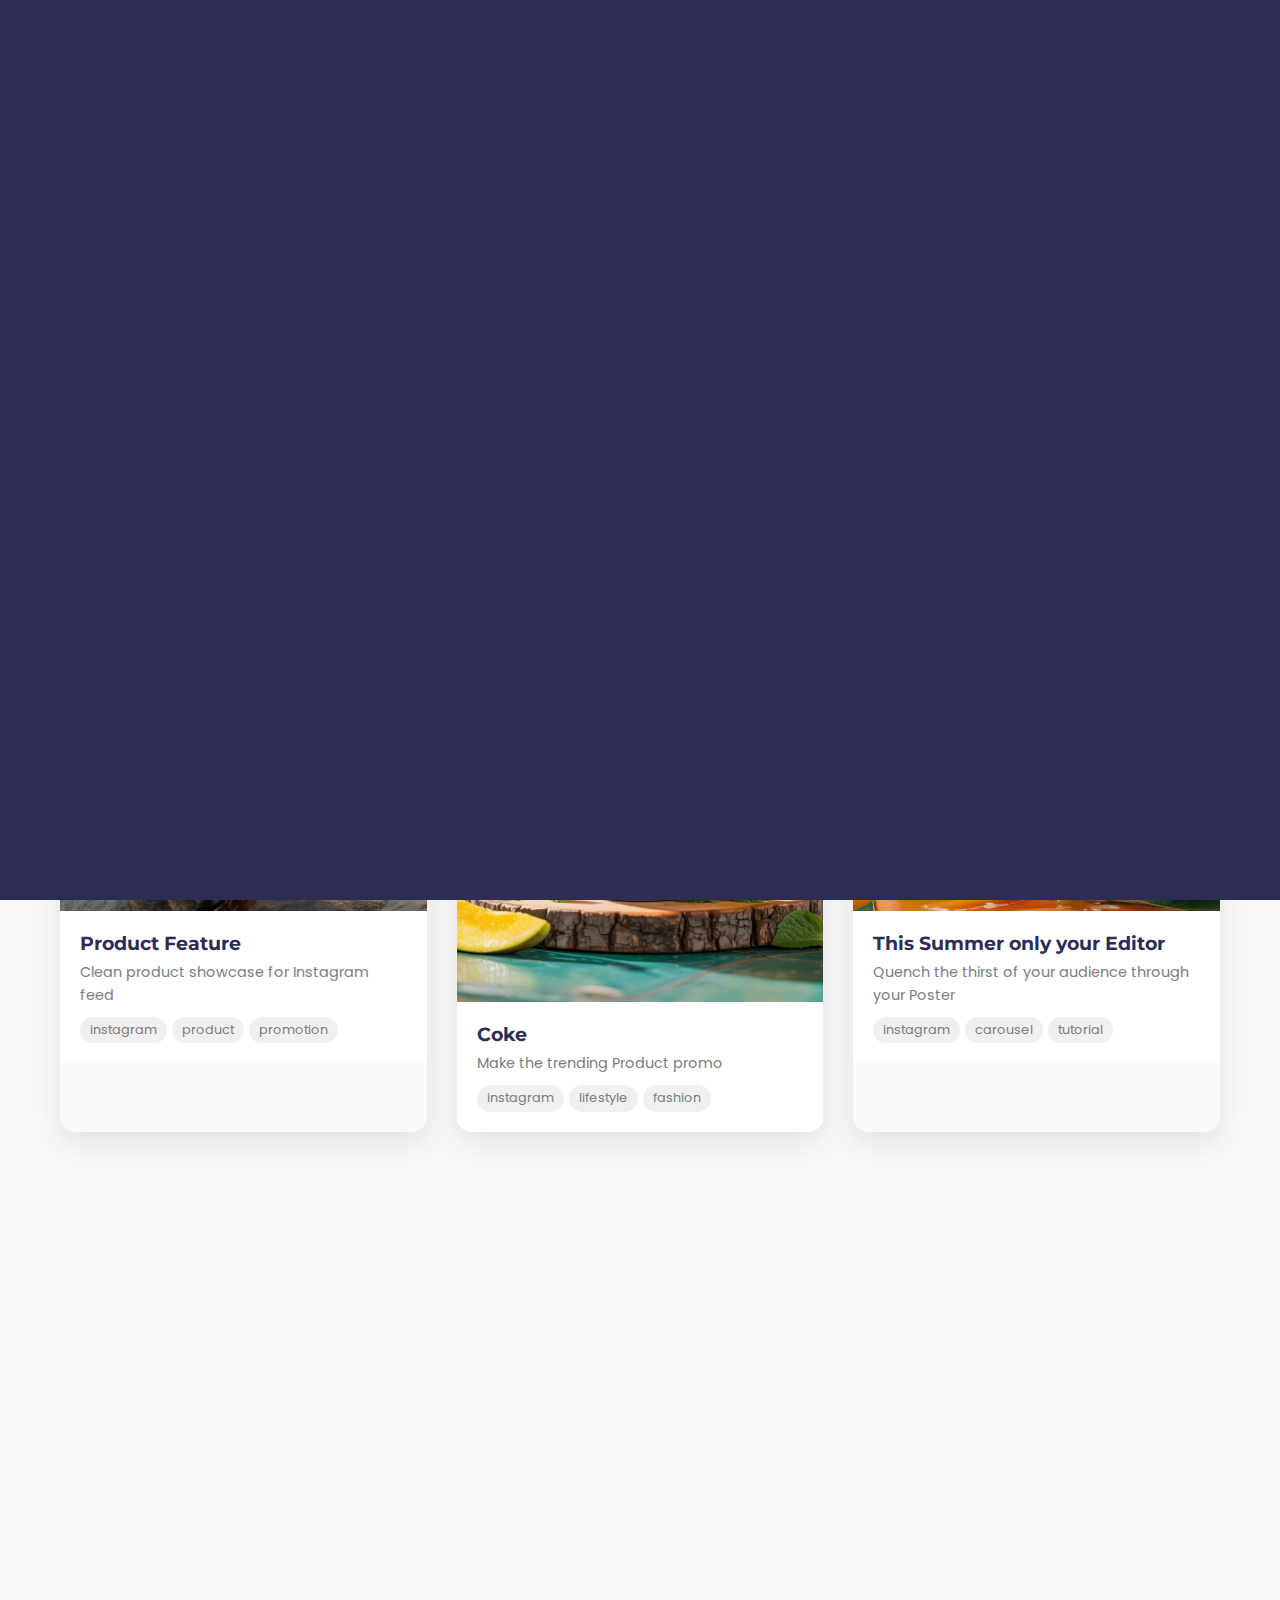
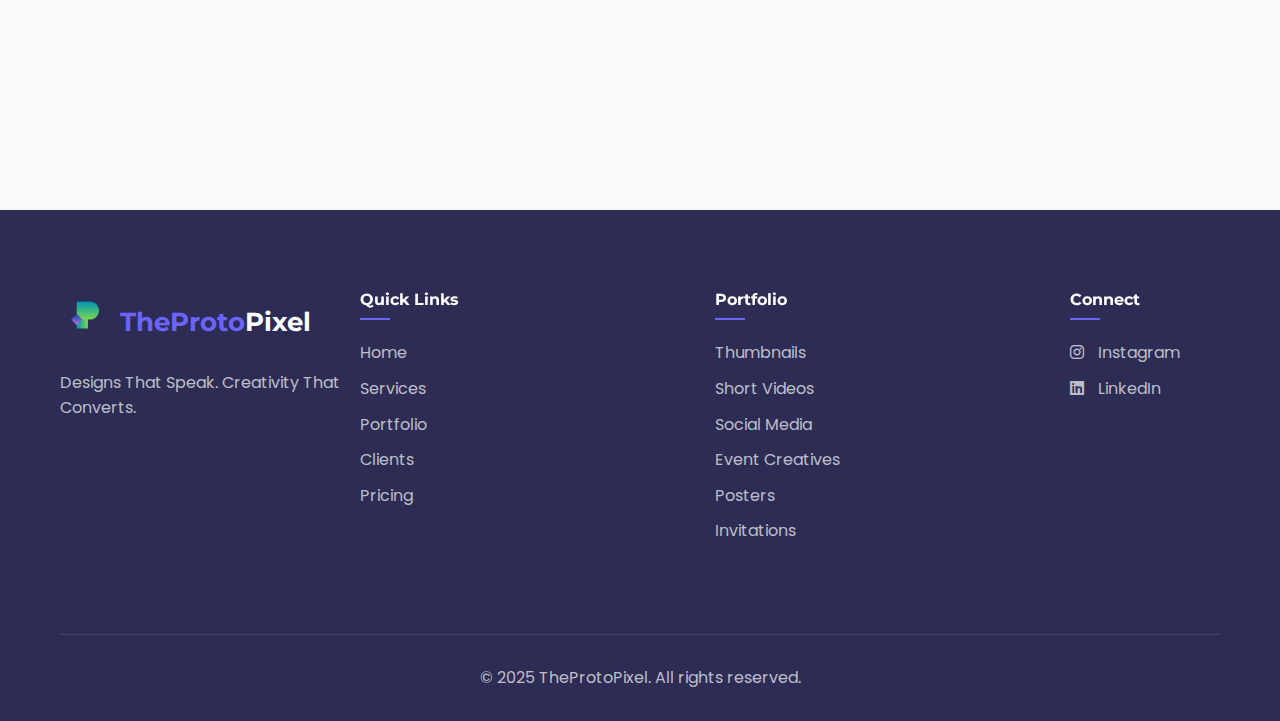
<file: portfolio/social-media.html>
<!DOCTYPE html>
<html lang="en">
<head>
    <meta charset="UTF-8">
    <meta name="viewport" content="width=device-width, initial-scale=1.0">
    <title>Social Media Creatives - TheProtoPixel</title>
    <link rel="stylesheet" href="../css/style.css">
    <!-- Google Fonts -->
    <link rel="preconnect" href="https://fonts.googleapis.com">
    <link rel="preconnect" href="https://fonts.gstatic.com" crossorigin>
    <link href="https://fonts.googleapis.com/css2?family=Poppins:wght@300;400;500;600;700&family=Montserrat:wght@400;500;600;700&display=swap" rel="stylesheet">
    <!-- Font Awesome for icons -->
    <link rel="stylesheet" href="https://cdnjs.cloudflare.com/ajax/libs/font-awesome/6.4.0/css/all.min.css">
    <!-- AOS Animation Library -->
    <link href="https://unpkg.com/aos@2.3.1/dist/aos.css" rel="stylesheet">
    <style>
        /* Additional styles specific to portfolio pages */
        .portfolio-header {
            background-color: var(--dark-color);
            padding: 120px 0 60px;
            color: white;
            text-align: center;
        }
        
        .portfolio-header h1 {
            margin-bottom: 10px;
        }
        
        .portfolio-header p {
            color: rgba(255, 255, 255, 0.8);
            max-width: 600px;
            margin: 0 auto;
        }
        
        .portfolio-gallery {
            padding: 60px 0;
        }
        
        .portfolio-gallery-grid {
            display: grid;
            grid-template-columns: repeat(auto-fill, minmax(300px, 1fr));
            gap: 30px;
            margin-top: 40px;
        }
        
        .portfolio-gallery-item {
            border-radius: 15px;
            overflow: hidden;
            box-shadow: 0 10px 30px rgba(0, 0, 0, 0.1);
            transition: all 0.3s ease;
            opacity: 1;
        }
        
        .portfolio-gallery-item:hover {
            transform: translateY(-10px);
            box-shadow: 0 15px 40px rgba(108, 99, 255, 0.2);
        }
        
        /* 1:1 Aspect Ratio */
        .ratio-1-1 {
            position: relative;
            padding-top: 100%; /* 1:1 Aspect Ratio */
            overflow: hidden;
        }
        
        /* 4:5 Aspect Ratio */
        .ratio-4-5 {
            position: relative;
            padding-top: 125%; /* 4:5 Aspect Ratio */
            overflow: hidden;
        }
        
        .portfolio-gallery-img img {
            position: absolute;
            top: 0;
            left: 0;
            width: 100%;
            height: 100%;
            object-fit: cover;
            transition: transform 0.5s ease;
        }
        
        .portfolio-gallery-item:hover .portfolio-gallery-img img {
            transform: scale(1.1);
        }
        
        .portfolio-gallery-info {
            padding: 20px;
            background-color: white;
        }
        
        .portfolio-gallery-info h3 {
            margin-bottom: 5px;
            font-size: 1.2rem;
        }
        
        .portfolio-gallery-info p {
            color: var(--gray-color);
            margin-bottom: 10px;
            font-size: 0.9rem;
        }
        
        .portfolio-tags {
            display: flex;
            flex-wrap: wrap;
            gap: 5px;
        }
        
        .portfolio-tag {
            background-color: #f0f0f0;
            color: var(--gray-color);
            padding: 3px 10px;
            border-radius: 50px;
            font-size: 0.8rem;
        }
        
        .back-link {
            display: inline-flex;
            align-items: center;
            color: white;
            margin-bottom: 20px;
        }
        
        .back-link i {
            margin-right: 5px;
        }
        
        /* Carousel indicator */
        .carousel-indicator {
            position: absolute;
            top: 15px;
            right: 15px;
            background-color: rgba(0, 0, 0, 0.5);
            color: white;
            padding: 3px 10px;
            border-radius: 50px;
            font-size: 0.8rem;
            display: flex;
            align-items: center;
        }
        
        .carousel-indicator i {
            margin-right: 5px;
            font-size: 0.7rem;
        }
    </style>
</head>
<body>
    <!-- Navigation -->
    <nav class="navbar scrolled">
        <div class="container">
            <div class="logo">
                <a href="../index.html">
                    <img src="../images/my logo.png" alt="TheProtoPixel Logo" class="site-logo">
                    <span class="logo-text"><span class="highlight">TheProto</span>Pixel</span>
                </a>
            </div>
            <div class="nav-toggle" id="navToggle">
                <span></span>
                <span></span>
                <span></span>
            </div>
            <ul class="nav-menu">
                <li><a href="../index.html#home" class="nav-link">Home</a></li>
                <li><a href="../index.html#services" class="nav-link">Services</a></li>
                <li><a href="../index.html#portfolio" class="nav-link">Portfolio</a></li>
                <li><a href="../index.html#clients" class="nav-link">Clients</a></li>
                <li><a href="../index.html#testimonials" class="nav-link">Testimonials</a></li>
                <li><a href="../index.html#pricing" class="nav-link">Pricing</a></li>
                <li><a href="../index.html#contact" class="nav-link">Contact</a></li>
            </ul>
        </div>
    </nav>

    <!-- Portfolio Header -->
    <header class="portfolio-header">
        <div class="container">
            <a href="../index.html#portfolio" class="back-link">
                <i class="fas fa-arrow-left"></i> Back to Portfolio
            </a>
            <h1>Social Media Creatives</h1>
            <p>Engaging content for Instagram, Facebook, and LinkedIn</p>
        </div>
    </header>

    <!-- Portfolio Gallery -->
    <section class="portfolio-gallery">
        <div class="container">
            <!-- Search and Filter -->
            <div class="portfolio-search">
                <input type="text" placeholder="Search by title or tag...">
                <button><i class="fas fa-search"></i></button>
            </div>
            
            <div class="portfolio-filter">
                <button class="filter-btn active" data-filter="all">All</button>
                <button class="filter-btn" data-filter="instagram">Instagram</button>
                <button class="filter-btn" data-filter="facebook">YouTube</button>
                <button class="filter-btn" data-filter="linkedin">LinkedIn</button>
                <button class="filter-btn" data-filter="carousel">Carousel</button>
                <button class="filter-btn" data-filter="product">Product</button>
            </div>
            
            <!-- Portfolio Items -->
            <div class="portfolio-gallery-grid">
                <!-- Item 1 - 1:1 Ratio -->
                <div class="portfolio-gallery-item" data-tags="instagram product" data-aos="fade-up">
                    <div class="portfolio-gallery-img ratio-1-1">
                        <img src="../images/Creatives/Product/perfume.jpeg" alt="Product Promotion Post">
                    </div>
                    <div class="portfolio-gallery-info">
                        <h3>Product Feature</h3>
                        <p>Clean product showcase for Instagram feed</p>
                        <div class="portfolio-tags">
                            <span class="portfolio-tag">instagram</span>
                            <span class="portfolio-tag">product</span>
                            <span class="portfolio-tag">promotion</span>
                        </div>
                    </div>
                </div>
                
                <!-- Item 2 - 4:5 Ratio -->
                <div class="portfolio-gallery-item" data-tags="instagram product promotion" data-aos="fade-up" data-aos-delay="100">
                    <div class="portfolio-gallery-img ratio-4-5">
                        <img src="../images/Creatives/Product/cocacola.jpeg" alt="Product Promotion Post">
                    </div>
                    <div class="portfolio-gallery-info">
                        <h3>Coke</h3>
                        <p>Make the trending Product promo</p>
                        <div class="portfolio-tags">
                            <span class="portfolio-tag">instagram</span>
                            <span class="portfolio-tag">lifestyle</span>
                            <span class="portfolio-tag">fashion</span>
                        </div>
                    </div>
                </div>
                
                <!-- Item 3 - 1:1 Ratio with Carousel Indicator -->
                <div class="portfolio-gallery-item" data-tags="instagram product promotion" data-aos="fade-up" data-aos-delay="200">
                    <div class="portfolio-gallery-img ratio-1-1">
                        <img src="../images/Creatives/Product/juice.jpeg" alt="Product Promotion Post">
                    </div>
                    <div class="portfolio-gallery-info">
                        <h3>This Summer only your Editor</h3>
                        <p>Quench the thirst of your audience through your Poster</p>
                        <div class="portfolio-tags">
                            <span class="portfolio-tag">instagram</span>
                            <span class="portfolio-tag">carousel</span>
                            <span class="portfolio-tag">tutorial</span>
                        </div>
                    </div>
                </div>
                
                <!-- Item 4 - 1:1 Ratio -->
                <div class="portfolio-gallery-item" data-tags="product promotion" data-aos="fade-up" data-aos-delay="300">
                    <div class="portfolio-gallery-img ratio-1-1">
                        <img src="../images/Creatives/Product/bag.jpeg" alt="Product Promotion Post">
                    </div>
                    <div class="portfolio-gallery-info">
                        <h3>Promote your Purse & Bags</h3>
                        <p>TheProtoPixel is here to make your brand alive</p>
                        <div class="portfolio-tags">
                            <span class="portfolio-tag">facebook</span>
                            <span class="portfolio-tag">quote</span>
                            <span class="portfolio-tag">motivation</span>
                        </div>
                    </div>
                </div>
                
                <!-- Item 5 - 1:1 Ratio -->
                <div class="portfolio-gallery-item" data-tags="product promotion" data-aos="fade-up" data-aos-delay="400">
                    <div class="portfolio-gallery-img ratio-1-1">
                        <img src="../images/Creatives/Product/beer.jpeg" alt="Product Promotion Post">
                    </div>
                    <div class="portfolio-gallery-info">
                        <h3>Make Your Brand Visible</h3>
                        <p>Brand Visibility</p>
                        <div class="portfolio-tags">
                            <span class="portfolio-tag">linkedin</span>
                            <span class="portfolio-tag">business</span>
                            <span class="portfolio-tag">professional</span>
                        </div>
                    </div>
                </div>
                
                <!-- Item 6 - 4:5 Ratio with Carousel Indicator -->
                <div class="portfolio-gallery-item" data-tags="instagram product" data-aos="fade-up" data-aos-delay="500">
                    <div class="portfolio-gallery-img ratio-4-5">
                        <img src="../images/Creatives/Product/redbull.jpeg" alt="Product Promotion Post">
                    </div>
                    <div class="portfolio-gallery-info">
                        <h3>Product Features</h3>
                        <p>Product showcase Motion Elements</p>
                        <div class="portfolio-tags">
                            <span class="portfolio-tag">instagram</span>
                            <span class="portfolio-tag">carousel</span>
                            <span class="portfolio-tag">product</span>
                        </div>
                    </div>
                </div>
            </div>
        </div>
    </section>

    <!-- Footer -->
    <footer class="footer">
        <div class="container">
            <div class="footer-content">
                <div class="footer-logo">
                    <a href="../index.html">
                        <img src="../images/my logo.png" alt="TheProtoPixel Logo" class="footer-site-logo">
                        <span class="footer-logo-text"><span class="highlight">TheProto</span>Pixel</span>
                    </a>
                    <p>Designs That Speak. Creativity That Converts.</p>
                </div>
                <div class="footer-links">
                    <div class="footer-column">
                        <h4>Quick Links</h4>
                        <ul>
                            <li><a href="../index.html#home">Home</a></li>
                            <li><a href="../index.html#services">Services</a></li>
                            <li><a href="../index.html#portfolio">Portfolio</a></li>
                            <li><a href="../index.html#clients">Clients</a></li>
                            <li><a href="../index.html#pricing">Pricing</a></li>
                        </ul>
                    </div>
                    <div class="footer-column">
                        <h4>Portfolio</h4>
                        <ul>
                            <li><a href="thumbnails.html">Thumbnails</a></li>
                            <li><a href="shorts.html">Short Videos</a></li>
                            <li><a href="social-media.html">Social Media</a></li>
                            <li><a href="events.html">Event Creatives</a></li>
                            <li><a href="posters.html">Posters</a></li>
                            <li><a href="invitations.html">Invitations</a></li>
                        </ul>
                    </div>
                    <div class="footer-column">
                        <h4>Connect</h4>
                        <ul>
                            <li><a href="https://www.instagram.com/theprotopixel"><i class="fab fa-instagram"></i> Instagram</a></li>                            
                            <li><a href="https://www.linkedin.com/company/107129931"><i class="fab fa-linkedin"></i> LinkedIn</a></li>
                        </ul>
                    </div>
                </div>
            </div>
            <div class="footer-bottom">
                <p>&copy; 2025 TheProtoPixel. All rights reserved.</p>
            </div>
        </div>
    </footer>

    <!-- Back to Top Button -->
    <a href="../portfolio/social-media.html" class="back-to-top active">
        <i class="fas fa-arrow-up"></i>
    </a>

    <!-- Scripts -->
    <script src="https://unpkg.com/aos@2.3.1/dist/aos.js"></script>
    <script src="../js/script.js"></script>
</body>
</html>
</file>
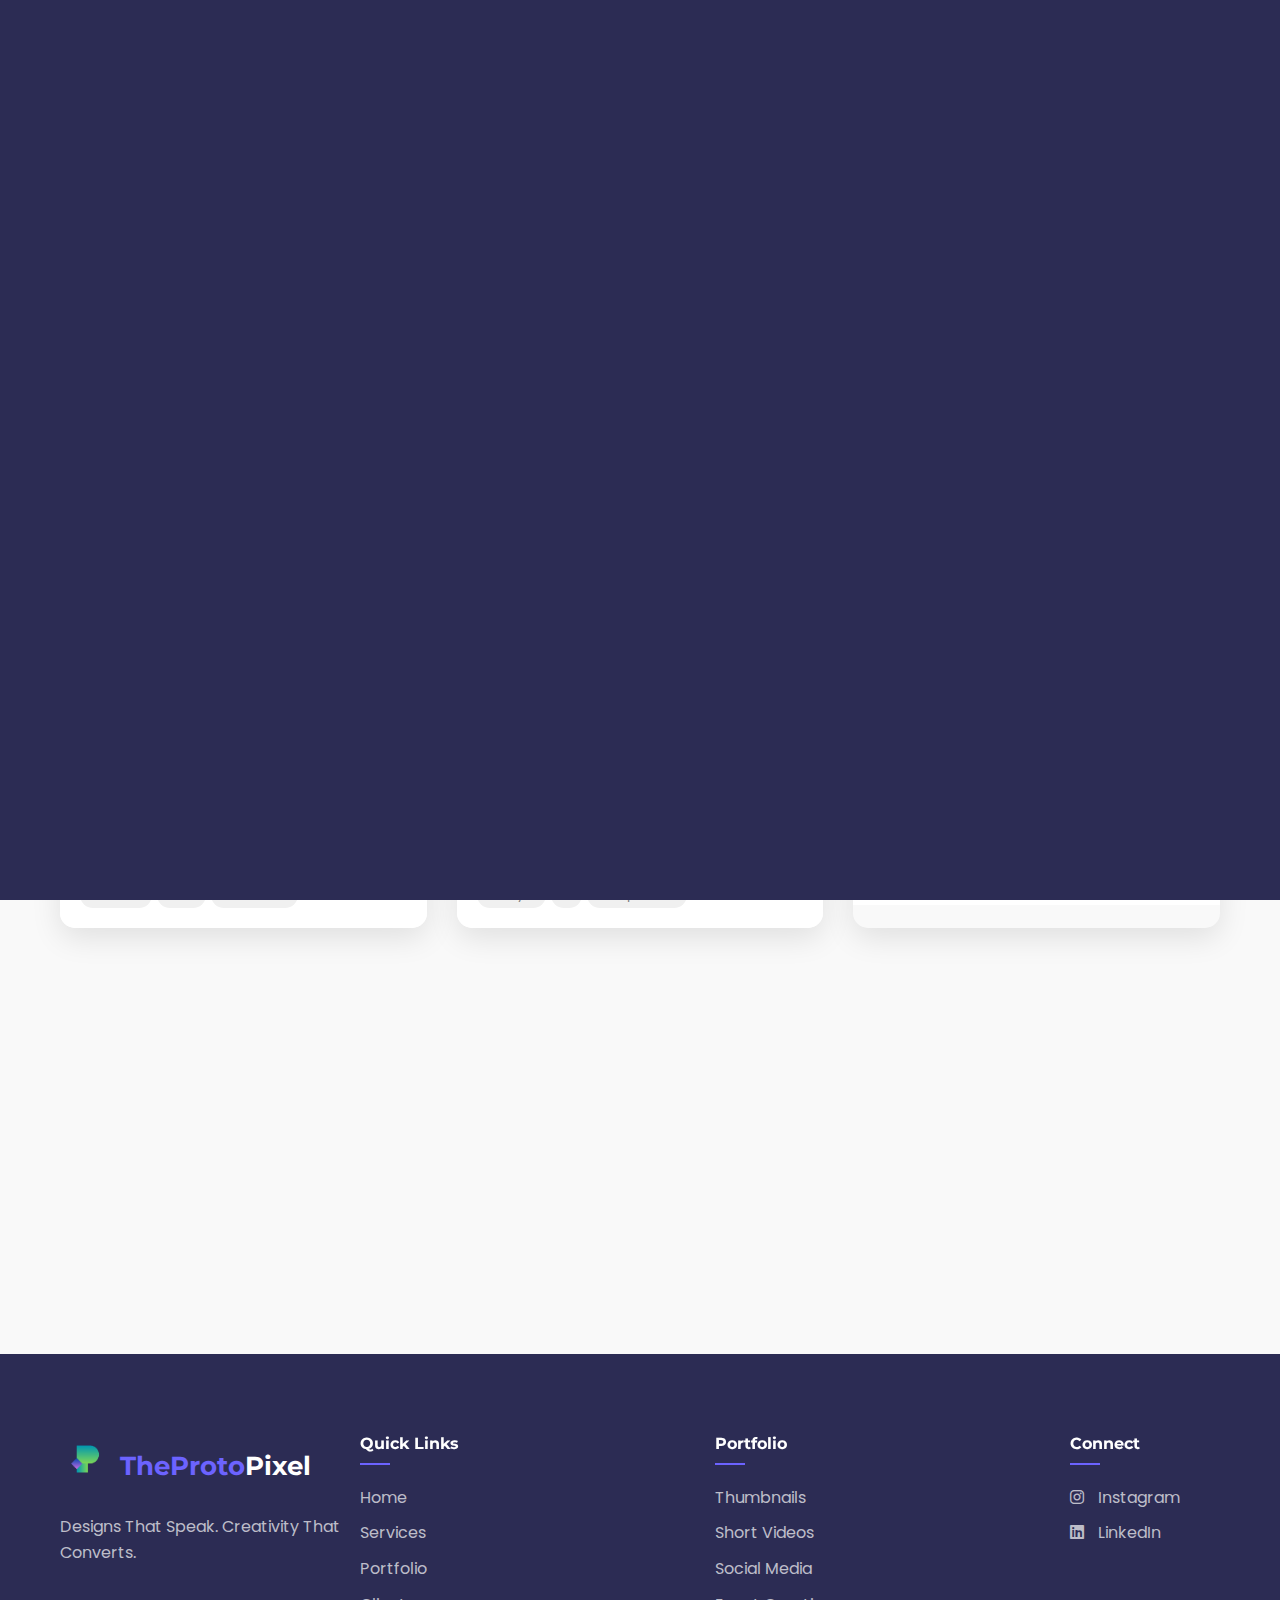
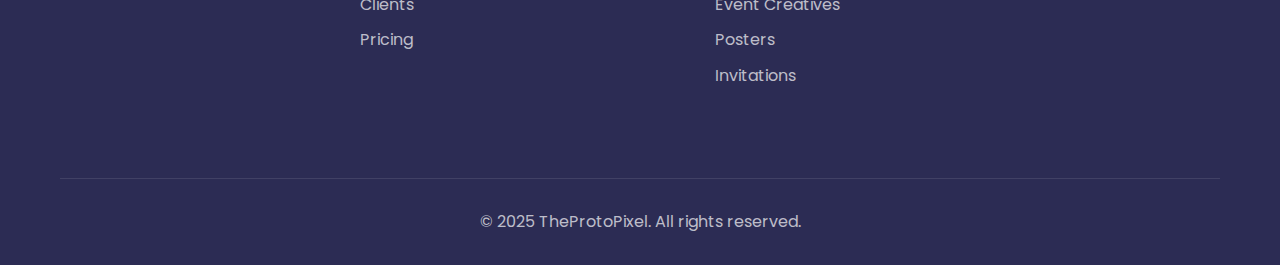
<file: portfolio/thumbnails.html>
<!DOCTYPE html>
<html lang="en">
<head>
    <meta charset="UTF-8">
    <meta name="viewport" content="width=device-width, initial-scale=1.0">
    <title>Thumbnail Designs - TheProtoPixel</title>
    <link rel="stylesheet" href="../css/style.css">
    <!-- Google Fonts -->
    <link rel="preconnect" href="https://fonts.googleapis.com">
    <link rel="preconnect" href="https://fonts.gstatic.com" crossorigin>
    <link href="https://fonts.googleapis.com/css2?family=Poppins:wght@300;400;500;600;700&family=Montserrat:wght@400;500;600;700&display=swap" rel="stylesheet">
    <!-- Font Awesome for icons -->
    <link rel="stylesheet" href="https://cdnjs.cloudflare.com/ajax/libs/font-awesome/6.4.0/css/all.min.css">
    <!-- AOS Animation Library -->
    <link href="https://unpkg.com/aos@2.3.1/dist/aos.css" rel="stylesheet">
    <style>
        /* Additional styles specific to portfolio pages */
        .portfolio-header {
            background-color: var(--dark-color);
            padding: 120px 0 60px;
            color: white;
            text-align: center;
        }
        
        .portfolio-header h1 {
            margin-bottom: 10px;
        }
        
        .portfolio-header p {
            color: rgba(255, 255, 255, 0.8);
            max-width: 600px;
            margin: 0 auto;
        }
        
        .portfolio-gallery {
            padding: 60px 0;
        }
        
        .portfolio-gallery-grid {
            display: grid;
            grid-template-columns: repeat(auto-fill, minmax(350px, 1fr));
            gap: 30px;
            margin-top: 40px;
        }
        
        .portfolio-gallery-item {
            border-radius: 15px;
            overflow: hidden;
            box-shadow: 0 10px 30px rgba(0, 0, 0, 0.1);
            transition: all 0.3s ease;
            opacity: 1;
        }
        
        .portfolio-gallery-item:hover {
            transform: translateY(-10px);
            box-shadow: 0 15px 40px rgba(108, 99, 255, 0.2);
        }
        
        .portfolio-gallery-img {
            position: relative;
            padding-top: 56.25%; /* 16:9 Aspect Ratio */
            overflow: hidden;
        }
        
        .portfolio-gallery-img img {
            position: absolute;
            top: 0;
            left: 0;
            width: 100%;
            height: 100%;
            object-fit: cover;
            transition: transform 0.5s ease;
        }
        
        .portfolio-gallery-item:hover .portfolio-gallery-img img {
            transform: scale(1.1);
        }
        
        .portfolio-gallery-info {
            padding: 20px;
            background-color: white;
        }
        
        .portfolio-gallery-info h3 {
            margin-bottom: 5px;
            font-size: 1.2rem;
        }
        
        .portfolio-gallery-info p {
            color: var(--gray-color);
            margin-bottom: 10px;
            font-size: 0.9rem;
        }
        
        .portfolio-tags {
            display: flex;
            flex-wrap: wrap;
            gap: 5px;
        }
        
        .portfolio-tag {
            background-color: #f0f0f0;
            color: var(--gray-color);
            padding: 3px 10px;
            border-radius: 50px;
            font-size: 0.8rem;
        }
        
        .back-link {
            display: inline-flex;
            align-items: center;
            color: white;
            margin-bottom: 20px;
        }
        
        .back-link i {
            margin-right: 5px;
        }
    </style>
</head>
<body>
    <!-- Navigation -->
    <nav class="navbar scrolled">
        <div class="container">
            <div class="logo">
                <a href="../index.html">
                    <img src="../images/my logo.png" alt="TheProtoPixel Logo" class="site-logo">
                    <span class="logo-text"><span class="highlight">TheProto</span>Pixel</span>
                </a>
            </div>
            <div class="nav-toggle" id="navToggle">
                <span></span>
                <span></span>
                <span></span>
            </div>
            <ul class="nav-menu">
                <li><a href="../index.html#home" class="nav-link">Home</a></li>
                <li><a href="../index.html#services" class="nav-link">Services</a></li>
                <li><a href="../index.html#portfolio" class="nav-link">Portfolio</a></li>
                <li><a href="../index.html#clients" class="nav-link">Clients</a></li>
                <li><a href="../index.html#testimonials" class="nav-link">Testimonials</a></li>
                <li><a href="../index.html#pricing" class="nav-link">Pricing</a></li>
                <li><a href="../index.html#contact" class="nav-link">Contact</a></li>
            </ul>
        </div>
    </nav>

    <!-- Portfolio Header -->
    <header class="portfolio-header">
        <div class="container">
            <a href="../index.html#portfolio" class="back-link">
                <i class="fas fa-arrow-left"></i> Back to Portfolio
            </a>
            <h1>Thumbnail Designs</h1>
            <p>Eye-catching YouTube and video thumbnails that drive clicks and engagement</p>
        </div>
    </header>

    <!-- Portfolio Gallery -->
    <section class="portfolio-gallery">
        <div class="container">
            <!-- Search and Filter -->
            <div class="portfolio-search">
                <input type="text" placeholder="Search by title or tag...">
                <button><i class="fas fa-search"></i></button>
            </div>
            
            <div class="portfolio-filter">
                <button class="filter-btn active" data-filter="all">All</button>
                <button class="filter-btn" data-filter="minimal">Minimal</button>
                <button class="filter-btn" data-filter="bold">Bold</button>
                <button class="filter-btn" data-filter="tech">Tech</button>
                <button class="filter-btn" data-filter="lifestyle">Lifestyle</button>
                <button class="filter-btn" data-filter="gaming">Gaming</button>
                <button class="filter-btn" data-filter="education">Education</button>
                <button class="filter-btn" data-filter="irl">IRL</button>
            </div>
            
            <!-- Portfolio Items -->
            <div class="portfolio-gallery-grid">
                <!-- Item 1 -->
                <div class="portfolio-gallery-item" data-tags="education tech minimal" data-aos="fade-up">
                    <div class="portfolio-gallery-img">
                        <img src="../images/IT/Docker One Shot.jpg" alt="Tech Tutorial Thumbnail">
                    </div>
                    <div class="portfolio-gallery-info">
                        <h3>Tech Tutorial Series</h3>
                        <p>Clean, minimal design for a tech tutorial channel</p>
                        <div class="portfolio-tags">
                            <span class="portfolio-tag">minimal</span>
                            <span class="portfolio-tag">tech</span>
                            <span class="portfolio-tag">education</span>
                        </div>
                    </div>
                </div>
                
                <!-- Item 2 -->
                <div class="portfolio-gallery-item" data-tags="irl lifestyle" data-aos="fade-up" data-aos-delay="100">
                    <div class="portfolio-gallery-img">
                        <img src="../images/IT/FINAL 22 VS 28.jpg" alt="Gaming Review Thumbnail">
                    </div>
                    <div class="portfolio-gallery-info">
                        <h3>Comparison IRL Thumbnails</h3>
                        <p>Bold, eye-catching design for gaming content</p>
                        <div class="portfolio-tags">
                            <span class="portfolio-tag">lifestyle</span>
                            <span class="portfolio-tag">irl</span>
                            <span class="portfolio-tag">comparison</span>
                        </div>
                    </div>
                </div>
                
                <!-- Item 3 -->
                <div class="portfolio-gallery-item" data-tags="education minimal" data-aos="fade-up" data-aos-delay="200">
                    <div class="portfolio-gallery-img">
                        <img src="../images/IT/SAVINDER PURI PODCAST.jpg" alt="Lifestyle Vlog Thumbnail">
                    </div>
                    <div class="portfolio-gallery-info">
                        <h3>Podcast Videos</h3>
                        <p>Clean, aesthetic design for Podcast content</p>
                        <div class="portfolio-tags">
                            <span class="portfolio-tag">minimal</span>
                            <span class="portfolio-tag">education</span>
                            <span class="portfolio-tag">podcast</span>
                        </div>
                    </div>
                </div>
                
                <!-- Item 4 -->
                <div class="portfolio-gallery-item" data-tags="bold education irl" data-aos="fade-up" data-aos-delay="300">
                    <div class="portfolio-gallery-img">
                        <img src="../images/IT/resume copy.jpg" alt="Tech Review Thumbnail">
                    </div>
                    <div class="portfolio-gallery-info">
                        <h3>Resume Making Video</h3>
                        <p>Bold, attention-grabbing IRL Thumbnails</p>
                        <div class="portfolio-tags">
                            <span class="portfolio-tag">bold</span>
                            <span class="portfolio-tag">education</span>
                            <span class="portfolio-tag">irl</span>
                        </div>
                    </div>
                </div>
                
                <!-- Item 5 -->
                <div class="portfolio-gallery-item" data-tags="minimal tech" data-aos="fade-up" data-aos-delay="400">
                    <div class="portfolio-gallery-img">
                        <img src="../images/IT/My First Remote Job.jpg" alt="Coding Tutorial Thumbnail">
                    </div>
                    <div class="portfolio-gallery-info">
                        <h3>Remote Job Videos</h3>
                        <p>Clean, social media, hologram design</p>
                        <div class="portfolio-tags">
                            <span class="portfolio-tag">minimal</span>
                            <span class="portfolio-tag">tech</span>
                            <span class="portfolio-tag">remote</span>
                        </div>
                    </div>
                </div>
                
                <!-- Item 6 -->
                <div class="portfolio-gallery-item" data-tags="bold tech gaming" data-aos="fade-up" data-aos-delay="500">
                    <div class="portfolio-gallery-img">
                        <img src="../images/IT/ai & k8s final copy.jpg" alt="Gaming Stream Thumbnail">
                    </div>
                    <div class="portfolio-gallery-info">
                        <h3>AI, Kubernetes & DevOps Video</h3>
                        <p>Dynamic, Vibrant design for AI content</p>
                        <div class="portfolio-tags">
                            <span class="portfolio-tag">hologram</span>
                            <span class="portfolio-tag">tech</span>
                            <span class="portfolio-tag">AI</span>
                        </div>
                    </div>
                </div>
            </div>
        </div>
    </section>

    <!-- Footer -->
    <footer class="footer">
        <div class="container">
            <div class="footer-content">
                <div class="footer-logo">
                    <a href="../index.html">
                        <img src="../images/my logo.png" alt="TheProtoPixel Logo" class="footer-site-logo">
                        <span class="footer-logo-text"><span class="highlight">TheProto</span>Pixel</span>
                    </a>
                    <p>Designs That Speak. Creativity That Converts.</p>
                </div>
                <div class="footer-links">
                    <div class="footer-column">
                        <h4>Quick Links</h4>
                        <ul>
                            <li><a href="../index.html#home">Home</a></li>
                            <li><a href="../index.html#services">Services</a></li>
                            <li><a href="../index.html#portfolio">Portfolio</a></li>
                            <li><a href="../index.html#clients">Clients</a></li>
                            <li><a href="../index.html#pricing">Pricing</a></li>
                        </ul>
                    </div>
                    <div class="footer-column">
                        <h4>Portfolio</h4>
                        <ul>
                            <li><a href="thumbnails.html">Thumbnails</a></li>
                            <li><a href="shorts.html">Short Videos</a></li>
                            <li><a href="social-media.html">Social Media</a></li>
                            <li><a href="events.html">Event Creatives</a></li>
                            <li><a href="posters.html">Posters</a></li>
                            <li><a href="invitations.html">Invitations</a></li>
                        </ul>
                    </div>
                    <div class="footer-column">
                        <h4>Connect</h4>
                        <ul>
                            <li><a href="https://www.instagram.com/theprotopixel"><i class="fab fa-instagram"></i> Instagram</a></li>
                            <li><a href="https://www.linkedin.com/company/107129931"><i class="fab fa-linkedin"></i> LinkedIn</a></li>
                        </ul>
                    </div>
                </div>
            </div>
            <div class="footer-bottom">
                <p>&copy; 2025 TheProtoPixel. All rights reserved.</p>
            </div>
        </div>
    </footer>

    <!-- Back to Top Button -->
    <a href="../portfolio/thumbnails.html" class="back-to-top active">
        <i class="fas fa-arrow-up"></i>
    </a>

    <!-- Scripts -->
    <script src="https://unpkg.com/aos@2.3.1/dist/aos.js"></script>
    <script src="../js/script.js"></script>
</body>
</html>
</file>
<file: css/style.css>
/* 
==============================================
TheProtoPixel - Creative Design Agency
==============================================
*/

/* ===== Base Styles ===== */
:root {
    /* Color Variables */
    --primary-color: #6c63ff;
    --secondary-color: #ff6584;
    --accent-color: #43cea2;
    --dark-color: #2c2c54;
    --light-color: #f9f9f9;
    --gray-color: #7c7c7c;
    --gradient-1: linear-gradient(135deg, #6c63ff, #43cea2);
    --gradient-2: linear-gradient(135deg, #ff6584, #ffaa00);
    
    /* Typography */
    --heading-font: 'Montserrat', sans-serif;
    --body-font: 'Poppins', sans-serif;
    
    /* Spacing */
    --section-padding: 100px 0;
    --container-padding: 0 20px;
}

* {
    margin: 0;
    padding: 0;
    box-sizing: border-box;
}

html {
    scroll-behavior: smooth;
}

body {
    font-family: var(--body-font);
    font-size: 16px;
    line-height: 1.6;
    color: var(--dark-color);
    background-color: var(--light-color);
    overflow-x: hidden;
}

h1, h2, h3, h4, h5, h6 {
    font-family: var(--heading-font);
    font-weight: 700;
    line-height: 1.3;
    margin-bottom: 20px;
}

h1 {
    font-size: 3.5rem;
}

h2 {
    font-size: 2.5rem;
}

h3 {
    font-size: 1.75rem;
}

p {
    margin-bottom: 20px;
}

a {
    text-decoration: none;
    color: var(--primary-color);
    transition: all 0.3s ease;
}

a:hover {
    color: var(--secondary-color);
}

ul {
    list-style: none;
}

img {
    max-width: 100%;
    height: auto;
    display: block;
}

.container {
    max-width: 1200px;
    margin: 0 auto;
    padding: var(--container-padding);
}

section {
    padding: var(--section-padding);
}

.section-header {
    text-align: center;
    margin-bottom: 60px;
}

.section-header h2 {
    position: relative;
    display: inline-block;
    margin-bottom: 15px;
}

.section-header h2::after {
    content: '';
    position: absolute;
    bottom: -10px;
    left: 50%;
    transform: translateX(-50%);
    width: 50px;
    height: 3px;
    background: var(--primary-color);
}

.section-header p {
    color: var(--gray-color);
    font-size: 1.1rem;
}

/* ===== Buttons ===== */
.btn {
    display: inline-block;
    padding: 12px 30px;
    border-radius: 50px;
    font-weight: 600;
    text-align: center;
    cursor: pointer;
    transition: all 0.3s ease;
    border: none;
    font-family: var(--body-font);
}

.btn-primary {
    background: var(--primary-color);
    color: white;
    box-shadow: 0 5px 15px rgba(108, 99, 255, 0.3);
}

.btn-primary:hover {
    background: #5a52e0;
    color: white;
    transform: translateY(-3px);
    box-shadow: 0 8px 20px rgba(108, 99, 255, 0.4);
}

.btn-secondary {
    background: var(--secondary-color);
    color: white;
    box-shadow: 0 5px 15px rgba(255, 101, 132, 0.3);
}

.btn-secondary:hover {
    background: #ff4d70;
    color: white;
    transform: translateY(-3px);
    box-shadow: 0 8px 20px rgba(255, 101, 132, 0.4);
}

.btn-outline {
    background: transparent;
    color: var(--primary-color);
    border: 2px solid var(--primary-color);
}

.btn-outline:hover {
    background: var(--primary-color);
    color: white;
    transform: translateY(-3px);
}

.btn-sm {
    padding: 8px 20px;
    font-size: 0.9rem;
}

/* ===== Navigation ===== */
.navbar {
    position: fixed;
    top: 0;
    left: 0;
    width: 100%;
    z-index: 1000;
    background-color: transparent;
    padding: 20px 0;
    transition: all 0.4s ease;
}

.navbar.scrolled {
    background-color: white;
    box-shadow: 0 5px 20px rgba(0, 0, 0, 0.1);
    padding: 15px 0;
}

.navbar .container {
    display: flex;
    justify-content: space-between;
    align-items: center;
}

.logo {
    display: flex;
    align-items: center;
}

.logo a {
    display: flex;
    align-items: center;
    text-decoration: none;
}

.site-logo {
    height: 40px;
    width: auto;
    margin-right: 10px;
    transition: all 0.3s ease;
}

.logo-text {
    font-family: var(--heading-font);
    font-size: 1.6rem;
    font-weight: 700;
    color: var(--light-color);
    transition: color 0.3s ease;
}

.navbar.scrolled .logo-text {
    color: var(--dark-color);
}

.highlight {
    color: var(--primary-color);
}

.navbar.scrolled .site-logo {
    height: 35px;
}

.footer-site-logo {
    height: 60px;
    width: auto;
    margin-bottom: 15px;
}

.nav-menu {
    display: flex;
}

.nav-menu li {
    margin-left: 30px;
}

.nav-link {
    color: var(--light-color);
    font-weight: 500;
    position: relative;
}

.navbar.scrolled .nav-link {
    color: var(--dark-color);
}

.nav-link::after {
    content: '';
    position: absolute;
    bottom: -5px;
    left: 0;
    width: 0;
    height: 2px;
    background-color: var(--primary-color);
    transition: width 0.3s ease;
}

.nav-link:hover::after {
    width: 100%;
}

.nav-toggle {
    display: none;
    cursor: pointer;
    z-index: 1000;
    position: relative;
}

.nav-toggle span {
    display: block;
    width: 25px;
    height: 3px;
    background-color: var(--light-color);
    margin: 5px 0;
    transition: all 0.3s ease;
}

.navbar.scrolled .nav-toggle span {
    background-color: var(--dark-color);
}

/* ===== Hero Section ===== */
.hero {
    position: relative;
    height: 100vh;
    min-height: 700px;
    display: flex;
    align-items: center;
    justify-content: center; /* Center horizontally */
    background: var(--dark-color);
    overflow: hidden;
}

.particles-container {
    position: absolute;
    top: 0;
    left: 0;
    width: 100%;
    height: 100%;
    z-index: 1;
}

.hero-content {
    position: relative;
    z-index: 2;
    text-align: center;
    max-width: 800px;
    margin: 0;
    display: flex;
    flex-direction: column;
    align-items: center;
    justify-content: center;
}

.hero-content h1 {
    color: white;
    margin-bottom: 20px;
    opacity: 0;
    transform: translateY(30px);
    animation: fadeInUp 1s forwards 0.5s;
}

.hero-content p {
    color: rgba(255, 255, 255, 0.9);
    font-size: 1.2rem;
    margin-bottom: 40px;
    opacity: 0;
    transform: translateY(30px);
    animation: fadeInUp 1s forwards 0.8s;
}

.cta-buttons {
    opacity: 0;
    transform: translateY(30px);
    animation: fadeInUp 1s forwards 1.1s;
}

.cta-buttons .btn {
    margin: 0 10px;
}

@keyframes fadeInUp {
    to {
        opacity: 1;
        transform: translateY(0);
    }
}

.logo-animation {
    margin-bottom: 40px;
}

.hero-logo {
    width: 180px;
    height: auto;
    animation: pulse 2s infinite;
}

@keyframes pulse {
    0% {
        transform: scale(1);
        box-shadow: 0 0 0 0 rgba(108, 99, 255, 0.7);
    }
    70% {
        transform: scale(1.05);
        box-shadow: 0 0 0 15px rgba(108, 99, 255, 0);
    }
    100% {
        transform: scale(1);
        box-shadow: 0 0 0 0 rgba(108, 99, 255, 0);
    }
}

@keyframes rotate {
    from {
        transform: rotate(0deg);
    }
    to {
        transform: rotate(360deg);
    }
}

.scroll-down {
    position: absolute;
    bottom: 30px;
    left: 50%;
    transform: translateX(-50%);
    z-index: 2;
    animation: bounce 2s infinite;
}

.mouse {
    width: 30px;
    height: 50px;
    border: 2px solid white;
    border-radius: 20px;
    display: flex;
    justify-content: center;
    padding-top: 10px;
}

.wheel {
    width: 4px;
    height: 10px;
    background-color: white;
    border-radius: 2px;
    animation: scroll 1.5s infinite;
}

@keyframes scroll {
    0% {
        transform: translateY(0);
        opacity: 1;
    }
    100% {
        transform: translateY(15px);
        opacity: 0;
    }
}

@keyframes bounce {
    0%, 20%, 50%, 80%, 100% {
        transform: translateX(-50%) translateY(0);
    }
    40% {
        transform: translateX(-50%) translateY(-10px);
    }
    60% {
        transform: translateX(-50%) translateY(-5px);
    }
}

/* ===== Services Section ===== */
.services {
    background-color: white;
}

.services-grid {
    display: grid;
    grid-template-columns: repeat(auto-fit, minmax(300px, 1fr));
    gap: 30px;
}

.service-card {
    background-color: white;
    border-radius: 15px;
    padding: 40px 30px;
    text-align: center;
    box-shadow: 0 10px 30px rgba(0, 0, 0, 0.05);
    transition: all 0.3s ease;
}

.service-card:hover {
    transform: translateY(-10px);
    box-shadow: 0 15px 40px rgba(108, 99, 255, 0.1);
}

.service-icon {
    width: 80px;
    height: 80px;
    background: var(--gradient-1);
    border-radius: 50%;
    display: flex;
    align-items: center;
    justify-content: center;
    margin: 0 auto 25px;
    transition: all 0.3s ease;
}

.service-card:hover .service-icon {
    transform: rotateY(180deg);
}

.service-icon i {
    font-size: 32px;
    color: white;
}

.service-card h3 {
    margin-bottom: 15px;
}

.service-card p {
    color: var(--gray-color);
    margin-bottom: 0;
}

/* ===== Portfolio Section ===== */
.portfolio {
    background-color: #f5f7ff;
    padding: 100px 0;
}

.portfolio-grid {
    display: grid;
    grid-template-columns: repeat(auto-fit, minmax(350px, 1fr));
    gap: 30px;
}

.portfolio-item {
    position: relative;
    border-radius: 15px;
    overflow: hidden;
    box-shadow: 0 10px 30px rgba(0, 0, 0, 0.1);
    transition: all 0.3s ease;
    background-color: white;
    height: 100%;
    display: flex;
    flex-direction: column;
}

.portfolio-item:hover {
    transform: translateY(-10px);
    box-shadow: 0 15px 40px rgba(108, 99, 255, 0.2);
}

.portfolio-img {
    position: relative;
    overflow: hidden;
    width: 100%;
}

/* Other Designs Button in Portfolio */
.other-designs .portfolio-img {
    background: linear-gradient(135deg, var(--primary-color), var(--secondary-color));
    height: 100%;
    display: flex;
    align-items: center;
    justify-content: center;
    position: relative;
    overflow: hidden;
}

.other-designs-bg::before {
    content: '';
    position: absolute;
    width: 200%;
    height: 200%;
    background: rgba(255, 255, 255, 0.1);
    transform: rotate(45deg);
    top: -50%;
    left: -50%;
    animation: shine 3s infinite linear;
}

.other-designs-content {
    text-align: center;
    color: white;
    position: relative;
    z-index: 2;
    padding: 30px;
}

.other-designs-content i {
    font-size: 3rem;
    margin-bottom: 20px;
    animation: pulse 2s infinite;
}

.other-designs-content h3 {
    font-size: 1.8rem;
    margin-bottom: 10px;
}

.other-designs-content p {
    opacity: 0.8;
    margin-bottom: 0;
}

/* Ratio classes for portfolio items */
.ratio-16-9 {
    position: relative;
    padding-top: 56.25%; /* 16:9 Aspect Ratio */
}

.ratio-1-1 {
    position: relative;
    padding-top: 100%; /* 1:1 Aspect Ratio */
}

.ratio-9-16 {
    position: relative;
    padding-top: 177.78%; /* 9:16 Aspect Ratio */
}

.ratio-4-3 {
    position: relative;
    padding-top: 75%; /* 4:3 Aspect Ratio */
}

.ratio-3-4 {
    position: relative;
    padding-top: 133.33%; /* 3:4 Aspect Ratio */
}

.ratio-21-9 {
    position: relative;
    padding-top: 42.86%; /* 21:9 Aspect Ratio */
}

.portfolio-img img {
    position: absolute;
    top: 0;
    left: 0;
    width: 100%;
    height: 100%;
    object-fit: cover;
    transition: transform 0.5s ease;
}

.portfolio-item:hover .portfolio-img img {
    transform: scale(1.1);
}

.portfolio-info {
    position: absolute;
    bottom: 0;
    left: 0;
    width: 100%;
    padding: 30px;
    background: linear-gradient(to top, rgba(0, 0, 0, 0.8), transparent);
    color: white;
    transform: translateY(100px);
    transition: transform 0.5s ease;
}

.portfolio-item:hover .portfolio-info {
    transform: translateY(0);
}

.portfolio-info h3 {
    margin-bottom: 5px;
}

.portfolio-info p {
    margin-bottom: 15px;
    opacity: 0.8;
}

.portfolio-info .btn {
    opacity: 0;
    transform: translateY(20px);
    transition: all 0.3s ease 0.1s;
}

.portfolio-item:hover .portfolio-info .btn {
    opacity: 1;
    transform: translateY(0);
}

/* Portfolio Filter/Search Bar */
.portfolio-filter {
    margin-bottom: 30px;
    display: flex;
    flex-wrap: wrap;
    justify-content: center;
    gap: 15px;
}

.portfolio-search {
    display: flex;
    width: 100%;
    max-width: 500px;
    margin: 0 auto 20px;
}

.portfolio-search input {
    flex: 1;
    padding: 12px 20px;
    border: 1px solid #eee;
    border-radius: 50px 0 0 50px;
    font-family: var(--body-font);
    font-size: 1rem;
}

.portfolio-search button {
    padding: 12px 20px;
    background: var(--primary-color);
    color: white;
    border: none;
    border-radius: 0 50px 50px 0;
    cursor: pointer;
}

.filter-btn {
    padding: 8px 20px;
    background-color: white;
    border: 1px solid #eee;
    border-radius: 50px;
    font-family: var(--body-font);
    font-size: 0.9rem;
    cursor: pointer;
    transition: all 0.3s ease;
}

.filter-btn:hover, .filter-btn.active {
    background-color: var(--primary-color);
    color: white;
    border-color: var(--primary-color);
}

/* Coming Soon Card */
.coming-soon-bg {
    background: linear-gradient(135deg, var(--primary-color), var(--secondary-color));
    height: 100%;
    min-height: 300px;
    display: flex;
    align-items: center;
    justify-content: center;
    padding: 30px;
    position: relative;
    overflow: hidden;
}

/* ===== Clients Section ===== */
.clients {
    background-color: white;
    padding: 80px 0;
}

.clients-grid {
    display: flex;
    flex-wrap: wrap;
    justify-content: center;
    align-items: center;
    gap: 40px;
    margin-top: 50px;
}

.client-logo {
    height: 60px;
    width: auto;
    opacity: 0.7;
    filter: grayscale(100%);
    transition: all 0.3s ease;
    display: flex;
    align-items: center;
    justify-content: center;
}

.client-logo img {
    max-height: 100%;
    max-width: 100%;
    object-fit: contain;
}

.client-logo:hover {
    opacity: 1;
    filter: grayscale(0%);
    transform: scale(1.1);
}

.coming-soon-bg::before {
    content: '';
    position: absolute;
    width: 200%;
    height: 200%;
    background: rgba(255, 255, 255, 0.1);
    transform: rotate(45deg);
    top: -50%;
    left: -50%;
    animation: shine 3s infinite linear;
}

@keyframes shine {
    0% {
        transform: translateX(-100%) rotate(45deg);
    }
    100% {
        transform: translateX(100%) rotate(45deg);
    }
}

.coming-soon-content {
    text-align: center;
    color: white;
    position: relative;
    z-index: 2;
}

.coming-soon-content i {
    font-size: 3rem;
    margin-bottom: 20px;
    animation: rocket 2s infinite alternate;
}

@keyframes rocket {
    0% {
        transform: translateY(0);
    }
    100% {
        transform: translateY(-15px);
    }
}

.coming-soon-content h3 {
    font-size: 1.8rem;
    margin-bottom: 10px;
}

.coming-soon-content p {
    opacity: 0.8;
    margin-bottom: 0;
}

/* ===== Testimonials Section ===== */
.testimonials {
    background-color: white;
}

.testimonial-slider {
    position: relative;
    max-width: 900px;
    margin: 0 auto;
    overflow: hidden;
}

.testimonial-track {
    display: flex;
    flex-wrap: wrap;
    justify-content: center;
    gap: 30px;
}

.testimonial-card {
    background-color: white;
    border-radius: 15px;
    padding: 30px;
    box-shadow: 0 10px 30px rgba(0, 0, 0, 0.05);
    width: 100%;
    max-width: 400px;
    transition: all 0.3s ease;
}

.testimonial-card:hover {
    transform: translateY(-5px);
    box-shadow: 0 15px 40px rgba(108, 99, 255, 0.1);
}

.testimonial-content {
    margin-bottom: 20px;
}

.testimonial-content p {
    font-style: italic;
    color: var(--dark-color);
    position: relative;
    padding: 0 20px;
}

.testimonial-content p::before,
.testimonial-content p::after {
    content: '"';
    font-size: 50px;
    color: var(--primary-color);
    opacity: 0.2;
    position: absolute;
    line-height: 0;
}

.testimonial-content p::before {
    top: 15px;
    left: 0;
}

.testimonial-content p::after {
    bottom: -10px;
    right: 0;
}

.testimonial-author {
    display: flex;
    align-items: center;
}

.testimonial-author img {
    width: 60px;
    height: 60px;
    border-radius: 50%;
    margin-right: 15px;
    border: 3px solid var(--primary-color);
}

.author-info h4 {
    margin-bottom: 5px;
}

.author-info p {
    color: var(--gray-color);
    margin-bottom: 0;
    font-size: 0.9rem;
}

.testimonial-dots {
    display: flex;
    justify-content: center;
    margin-top: 30px;
}

.dot {
    width: 12px;
    height: 12px;
    border-radius: 50%;
    background-color: #ddd;
    margin: 0 5px;
    cursor: pointer;
    transition: all 0.3s ease;
}

.dot.active {
    background-color: var(--primary-color);
    transform: scale(1.2);
}

/* ===== Pricing Section ===== */
.pricing {
    background-color: #f5f7ff;
}

.pricing-tabs {
    max-width: 1000px;
    margin: 0 auto;
}

.tab-buttons {
    display: flex;
    justify-content: center;
    margin-bottom: 40px;
}

.tab-btn {
    padding: 12px 30px;
    background-color: transparent;
    border: 2px solid var(--primary-color);
    color: var(--primary-color);
    font-weight: 600;
    cursor: pointer;
    transition: all 0.3s ease;
}

.tab-btn:first-child {
    border-radius: 50px 0 0 50px;
}

.tab-btn:last-child {
    border-radius: 0 50px 50px 0;
}

.tab-btn.active {
    background-color: var(--primary-color);
    color: white;
}

.tab-pane {
    display: none;
}

.tab-pane.active {
    display: block;
    animation: fadeIn 0.5s ease;
}

@keyframes fadeIn {
    from {
        opacity: 0;
    }
    to {
        opacity: 1;
    }
}

.pricing-grid {
    display: grid;
    grid-template-columns: repeat(auto-fit, minmax(300px, 1fr));
    gap: 30px;
}

.pricing-card {
    background-color: white;
    border-radius: 15px;
    padding: 40px 30px;
    text-align: center;
    box-shadow: 0 10px 30px rgba(0, 0, 0, 0.05);
    position: relative;
    transition: all 0.3s ease;
}

.pricing-card:hover {
    transform: translateY(-10px);
    box-shadow: 0 15px 40px rgba(108, 99, 255, 0.1);
}

.pricing-card.featured {
    border: 2px solid var(--primary-color);
    transform: scale(1.05);
}

.pricing-card.featured:hover {
    transform: scale(1.05) translateY(-10px);
}

.pricing-badge {
    position: absolute;
    top: -15px;
    right: 30px;
    background-color: var(--primary-color);
    color: white;
    padding: 5px 15px;
    border-radius: 50px;
    font-size: 0.8rem;
    font-weight: 600;
}

.pricing-header {
    margin-bottom: 30px;
}

.pricing-header h3 {
    margin-bottom: 15px;
}

.price {
    font-size: 2.5rem;
    font-weight: 700;
    color: var(--primary-color);
}

.price span {
    font-size: 1rem;
    font-weight: 400;
    color: var(--gray-color);
}

.pricing-features ul {
    margin-bottom: 30px;
}

.pricing-features li {
    padding: 10px 0;
    border-bottom: 1px solid #eee;
}

.pricing-features li:last-child {
    border-bottom: none;
}

.pricing-features i {
    margin-right: 10px;
}

.pricing-features .fa-check {
    color: #43cea2;
}

.pricing-features .fa-times {
    color: #ff6584;
}

.pricing-features .disabled {
    color: #ccc;
}

.individual-pricing-grid {
    display: grid;
    grid-template-columns: repeat(auto-fit, minmax(200px, 1fr));
    gap: 30px;
}

.individual-service {
    background-color: white;
    border-radius: 15px;
    padding: 30px 20px;
    text-align: center;
    box-shadow: 0 10px 30px rgba(0, 0, 0, 0.05);
    transition: all 0.3s ease;
}

.individual-service:hover {
    transform: translateY(-10px);
    box-shadow: 0 15px 40px rgba(108, 99, 255, 0.1);
}

.individual-service .service-icon {
    width: 60px;
    height: 60px;
    margin-bottom: 20px;
}

.individual-service h3 {
    margin-bottom: 10px;
    font-size: 1.2rem;
}

.individual-service .price {
    font-size: 1.2rem;
    margin-bottom: 15px;
}

/* ===== Contact Section ===== */
.contact {
    background-color: white;
}

.contact-grid {
    display: grid;
    grid-template-columns: repeat(auto-fit, minmax(400px, 1fr));
    gap: 50px;
}

.contact-channels {
    display: flex;
    flex-direction: column;
    gap: 30px;
}

.contact-card {
    background-color: white;
    border-radius: 15px;
    padding: 30px;
    box-shadow: 0 10px 30px rgba(0, 0, 0, 0.05);
    transition: all 0.3s ease;
    text-align: center;
}

.contact-card:hover {
    transform: translateY(-10px);
    box-shadow: 0 15px 40px rgba(108, 99, 255, 0.1);
}

.contact-icon {
    width: 70px;
    height: 70px;
    background: var(--gradient-1);
    border-radius: 50%;
    display: flex;
    align-items: center;
    justify-content: center;
    margin: 0 auto 20px;
}

.contact-icon i {
    font-size: 28px;
    color: white;
}

.contact-card h3 {
    margin-bottom: 15px;
    font-size: 1.4rem;
}

.contact-card p {
    color: var(--gray-color);
    margin-bottom: 10px;
}

.contact-card p:last-child {
    margin-bottom: 0;
}

.contact-card a {
    color: var(--primary-color);
    transition: all 0.3s ease;
}

.contact-card a:hover {
    color: var(--secondary-color);
}

.contact-info {
    display: flex;
    flex-direction: column;
    justify-content: space-between;
}

.social-links {
    margin-bottom: 30px;
}

.social-btn {
    display: flex;
    align-items: center;
    padding: 15px 20px;
    border-radius: 10px;
    margin-bottom: 15px;
    color: white;
    transition: all 0.3s ease;
}

.social-btn i {
    font-size: 1.5rem;
    margin-right: 15px;
}

.social-btn.whatsapp {
    background-color: #25D366;
}

.social-btn.email {
    background-color: #EA4335;
}

.social-btn.instagram {
    background: linear-gradient(45deg, #405DE6, #5851DB, #833AB4, #C13584, #E1306C, #FD1D1D);
}

.social-btn:hover {
    transform: translateX(10px);
    color: white;
}

.contact-image {
    border-radius: 15px;
    overflow: hidden;
    height: 300px;
}

.contact-image img {
    width: 100%;
    height: 100%;
    object-fit: cover;
}

/* ===== Footer ===== */
.footer {
    background-color: var(--dark-color);
    color: white;
    padding: 80px 0 30px;
}

.footer-content {
    display: flex;
    flex-wrap: wrap;
    justify-content: space-between;
    margin-bottom: 50px;
}

.footer-logo {
    flex: 0 0 100%;
    max-width: 300px;
    margin-bottom: 30px;
}

.footer-logo a {
    display: flex;
    align-items: center;
    margin-bottom: 15px;
    text-decoration: none;
}

.footer-site-logo {
    height: 50px;
    width: auto;
    margin-right: 10px;
}

.footer-logo-text {
    font-family: var(--heading-font);
    font-size: 1.6rem;
    font-weight: 700;
    color: white;
}

.footer-logo p {
    color: rgba(255, 255, 255, 0.7);
}

.footer-links {
    flex: 1;
    display: flex;
    flex-wrap: wrap;
    justify-content: space-between;
}

.footer-column {
    flex: 0 0 auto;
    margin-bottom: 30px;
    min-width: 150px;
}

.footer-column h4 {
    color: white;
    margin-bottom: 20px;
    position: relative;
    padding-bottom: 10px;
}

.footer-column h4::after {
    content: '';
    position: absolute;
    bottom: 0;
    left: 0;
    width: 30px;
    height: 2px;
    background-color: var(--primary-color);
}

.footer-column ul li {
    margin-bottom: 10px;
}

.footer-column ul li a {
    color: rgba(255, 255, 255, 0.7);
    transition: all 0.3s ease;
}

.footer-column ul li a:hover {
    color: var(--primary-color);
    padding-left: 5px;
}

.footer-column ul li a i {
    margin-right: 10px;
}

.footer-bottom {
    text-align: center;
    padding-top: 30px;
    border-top: 1px solid rgba(255, 255, 255, 0.1);
}

.footer-bottom p {
    color: rgba(255, 255, 255, 0.7);
    margin-bottom: 0;
}

/* ===== Back to Top Button ===== */
.back-to-top {
    position: fixed;
    bottom: 30px;
    right: 30px;
    width: 50px;
    height: 50px;
    background-color: var(--primary-color);
    color: white;
    border-radius: 50%;
    display: flex;
    align-items: center;
    justify-content: center;
    z-index: 99;
    opacity: 0;
    visibility: hidden;
    transition: all 0.3s ease;
    box-shadow: 0 5px 15px rgba(108, 99, 255, 0.3);
}

.back-to-top.active {
    opacity: 1;
    visibility: visible;
}

.back-to-top:hover {
    background-color: var(--secondary-color);
    color: white;
    transform: translateY(-5px);
}

/* ===== Responsive Styles ===== */
@media (max-width: 992px) {
    h1 {
        font-size: 2.8rem;
    }
    
    h2 {
        font-size: 2rem;
    }
    
    .nav-menu {
        position: fixed;
        top: 70px;
        left: -100%;
        width: 100%;
        background-color: white;
        flex-direction: column;
        padding: 20px 0;
        box-shadow: 0 10px 20px rgba(0, 0, 0, 0.1);
        transition: all 0.3s ease;
        z-index: 999;
    }
    
    .nav-menu.active {
        left: 0;
    }
    
    .nav-menu li {
        margin: 15px 0;
        text-align: center;
    }
    
    .nav-link {
        color: var(--dark-color) !important;
    }
    
    .nav-toggle {
        display: block;
        position: relative;
        z-index: 1001;
    }
    
    .nav-toggle.active span:nth-child(1) {
        transform: rotate(45deg) translate(5px, 5px);
    }
    
    .nav-toggle.active span:nth-child(2) {
        opacity: 0;
    }
    
    .nav-toggle.active span:nth-child(3) {
        transform: rotate(-45deg) translate(7px, -6px);
    }
    
    .contact-grid {
        grid-template-columns: 1fr;
    }
}

@media (max-width: 768px) {
    h1 {
        font-size: 2.2rem;
    }
    
    h2 {
        font-size: 1.8rem;
    }
    
    section {
        padding: 70px 0;
    }
    
    .hero {
        min-height: 600px;
    }
    
    .pricing-card.featured {
        transform: scale(1);
    }
    
    .pricing-card.featured:hover {
        transform: translateY(-10px);
    }
    
    .footer-content {
        flex-direction: column;
    }
    
    .footer-logo {
        margin-bottom: 40px;
    }
}

@media (max-width: 576px) {
    .container {
        padding: 0 15px;
    }
    
    .cta-buttons .btn {
        display: block;
        margin: 10px 0;
    }
    
    .portfolio-grid {
        grid-template-columns: 1fr;
    }
    
    .testimonial-card {
        padding: 20px;
    }
}

/* Mobile menu visibility fix */
@media (max-width: 992px) {
    .navbar {
        background-color: rgba(255, 255, 255, 0.95);
        box-shadow: 0 2px 10px rgba(0, 0, 0, 0.1);
    }
    
    .nav-toggle span {
        background-color: var(--dark-color);
    }
    
    .logo-text {
        color: var(--dark-color);
    }
    
    .nav-link {
        color: var(--dark-color) !important;
    }
}
@media (max-width: 992px) {
    .navbar .container {
        align-items: center;
        padding: 0 15px;
    }
</file>
